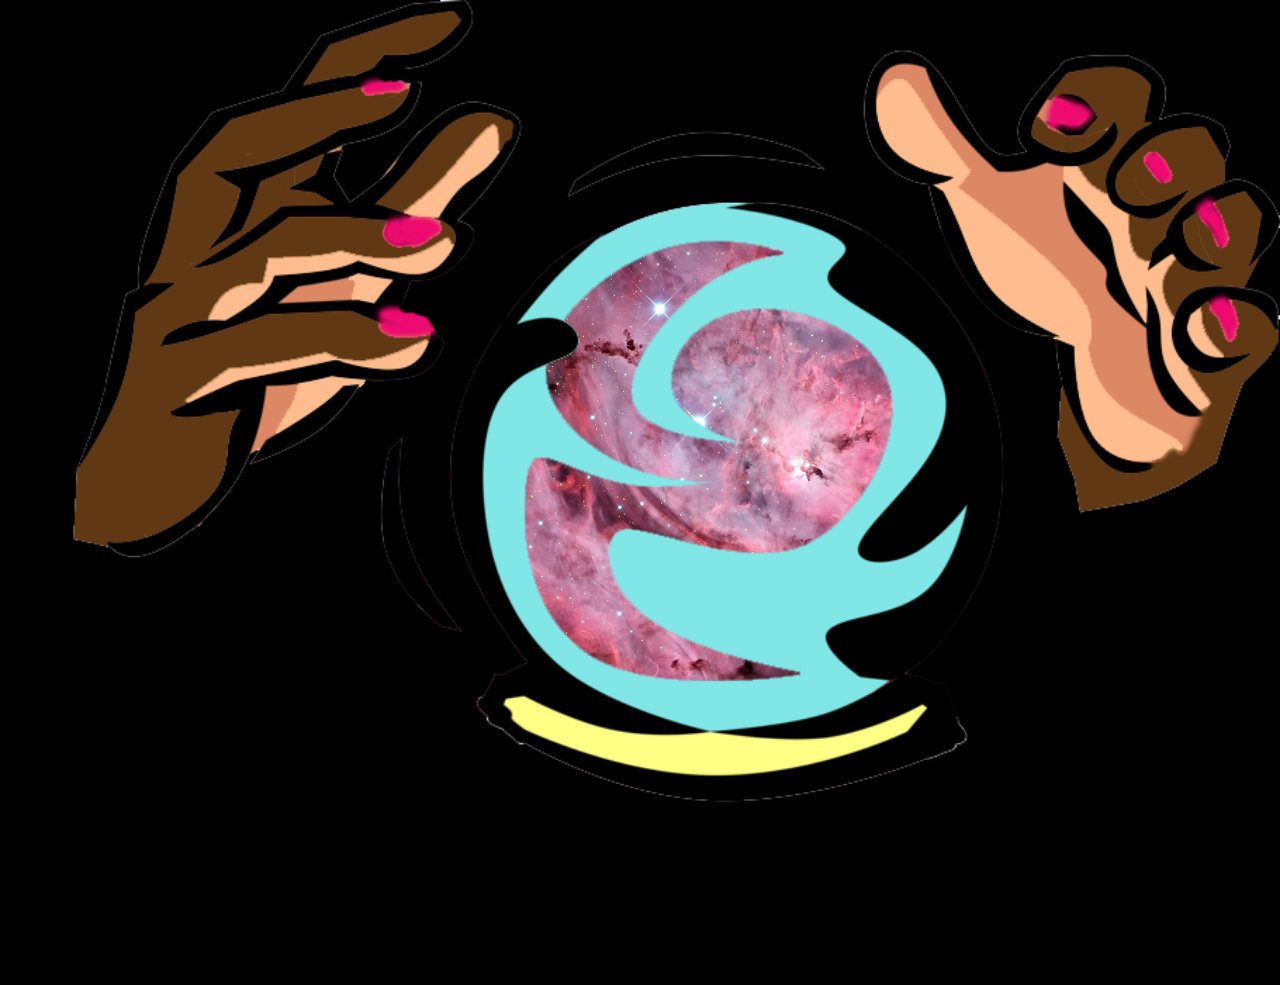
<file: App2/index.html>
<!DOCTYPE html>
<html lang="en">
	<head>
    	<meta charset="utf-8">
    	<meta name="description" content="Tarot on the Go, get your reading now.">
    	<meta name="keywords" content="tarot, basic three card reading, horseshoe reading, celtic cross reading, pentagram, romany">

		<title>Tarot on the Go</title>

		<!-- external CSS link -->
		<link rel="stylesheet" href="css/normalize.css">
		<link rel="stylesheet" href="css/style.css">
		<link rel="icon" type="image/png" href="http://www.mozilla.org/favicon.ico" />
	</head>
	<body>
		<!-- <input type="text" name="" value=""> -->
		<section id="ball">
	    <img src="img/free-clip-art-fortune-teller-4.png" alt="fortuneteller" id="fortuneteller"> 
		<img src="img/block_m8_32ins1024.jpg" alt="stars" class="spin" id="stars">
		</section>
		<br>
					
		<section>
			<p>
				Click button to pick three cards
			</p>
			<form name="readtype"> 
				<select name="readings" size="1" class="readings"> 
				<option value="5">Pentagram</option> 
				<option selected value="3">Basic</option> 
				<option value="7">Horseshoe</option> 
				<option value="21">Romany</option> 
				<option value="10">Celtic Cross</option> 
				</select> 
				<input type="button" value="Get Reading" id="button"> 
			</form> 
			<!-- <h1>Past Present Future</h1> -->

	    </section>
		<h2>Here is your reading:</h2>
		<section class="cards" id="cards">
			<!-- <div><img src="" alt='pastcard' class="past"></div>
			<div><img src="" alt='presentcard' class="present"></div>
			<div><img src="" alt='futurecard' class="future"></div> -->
		</section>
		<h3></h3>

		<script type="text/javascript" src="js/main.js"></script>
	</body>
</html>
</file>
<file: App2/css/style.css>
/******************************************
/* CSS
/*******************************************/

/* Box Model Hack */
*{
  box-sizing: border-box;
}

/******************************************
/* LAYOUT
/*******************************************/
#ball{
  position: relative;
  display: block;
}

.cards{
  /* border: 1px dashed blue; */
  clear: both;
   display: inline-block/*grid; */
  /* grid-template-columns: 30% 30% 30%;
  grid-template-rows: auto; */
}

/*div{
  border: 1px solid black;
  margin: 0 auto;
   width: 150px;
  height: 150px; 
}*/

button{
  margin: 20px;
}
/******************************************
/* ADDITIONAL STYLES
/*******************************************/

#fortuneteller{
  position: absolute; 
  /* top: 15%; */
  /* left: 25px; */
  z-index: 3;
  width: 100%;
}

#stars{
  padding-top: 18%; 
  position:relative;
  top: 60%;
  left: 30%; 
  z-index: 1;
  width: 50%;
}

@keyframes spinning {
   20% { transform: rotate(15deg); } 
   40% { transform: rotate(-10deg); } 
   60% { transform: rotate(5deg); } 
   80% { transform: rotate(-5deg); } 
   100% { transform: rotate(0deg); } 
}
.spin {
  animation-name: spinning;
  animation-duration: 10s;
  animation-iteration-count: infinite;
  /* linear | ease | ease-in | ease-out | ease-in-out */
  animation-timing-function: linear;
  /* transform-origin: center; */
}

@media screen and (max-width: 258px) {
  .cards > img{
    width: 80%
  }
  
}
</file>
